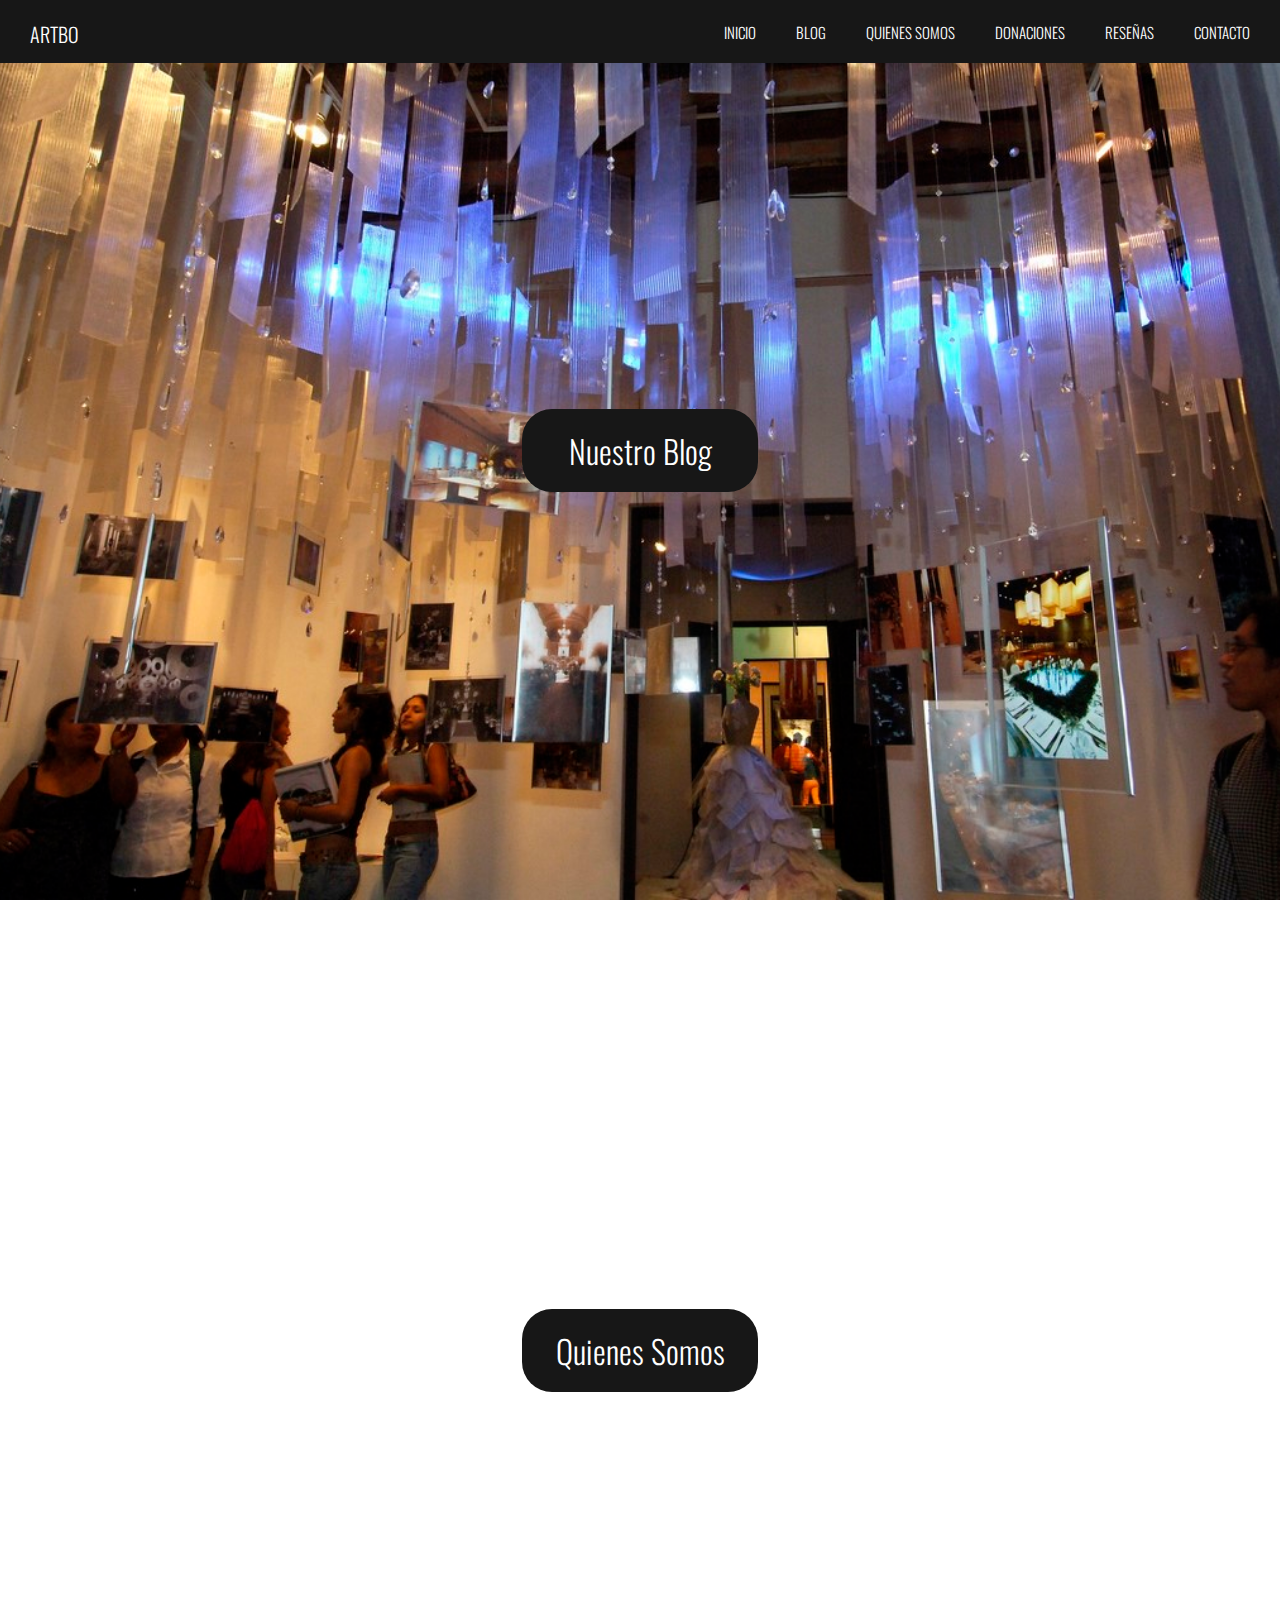
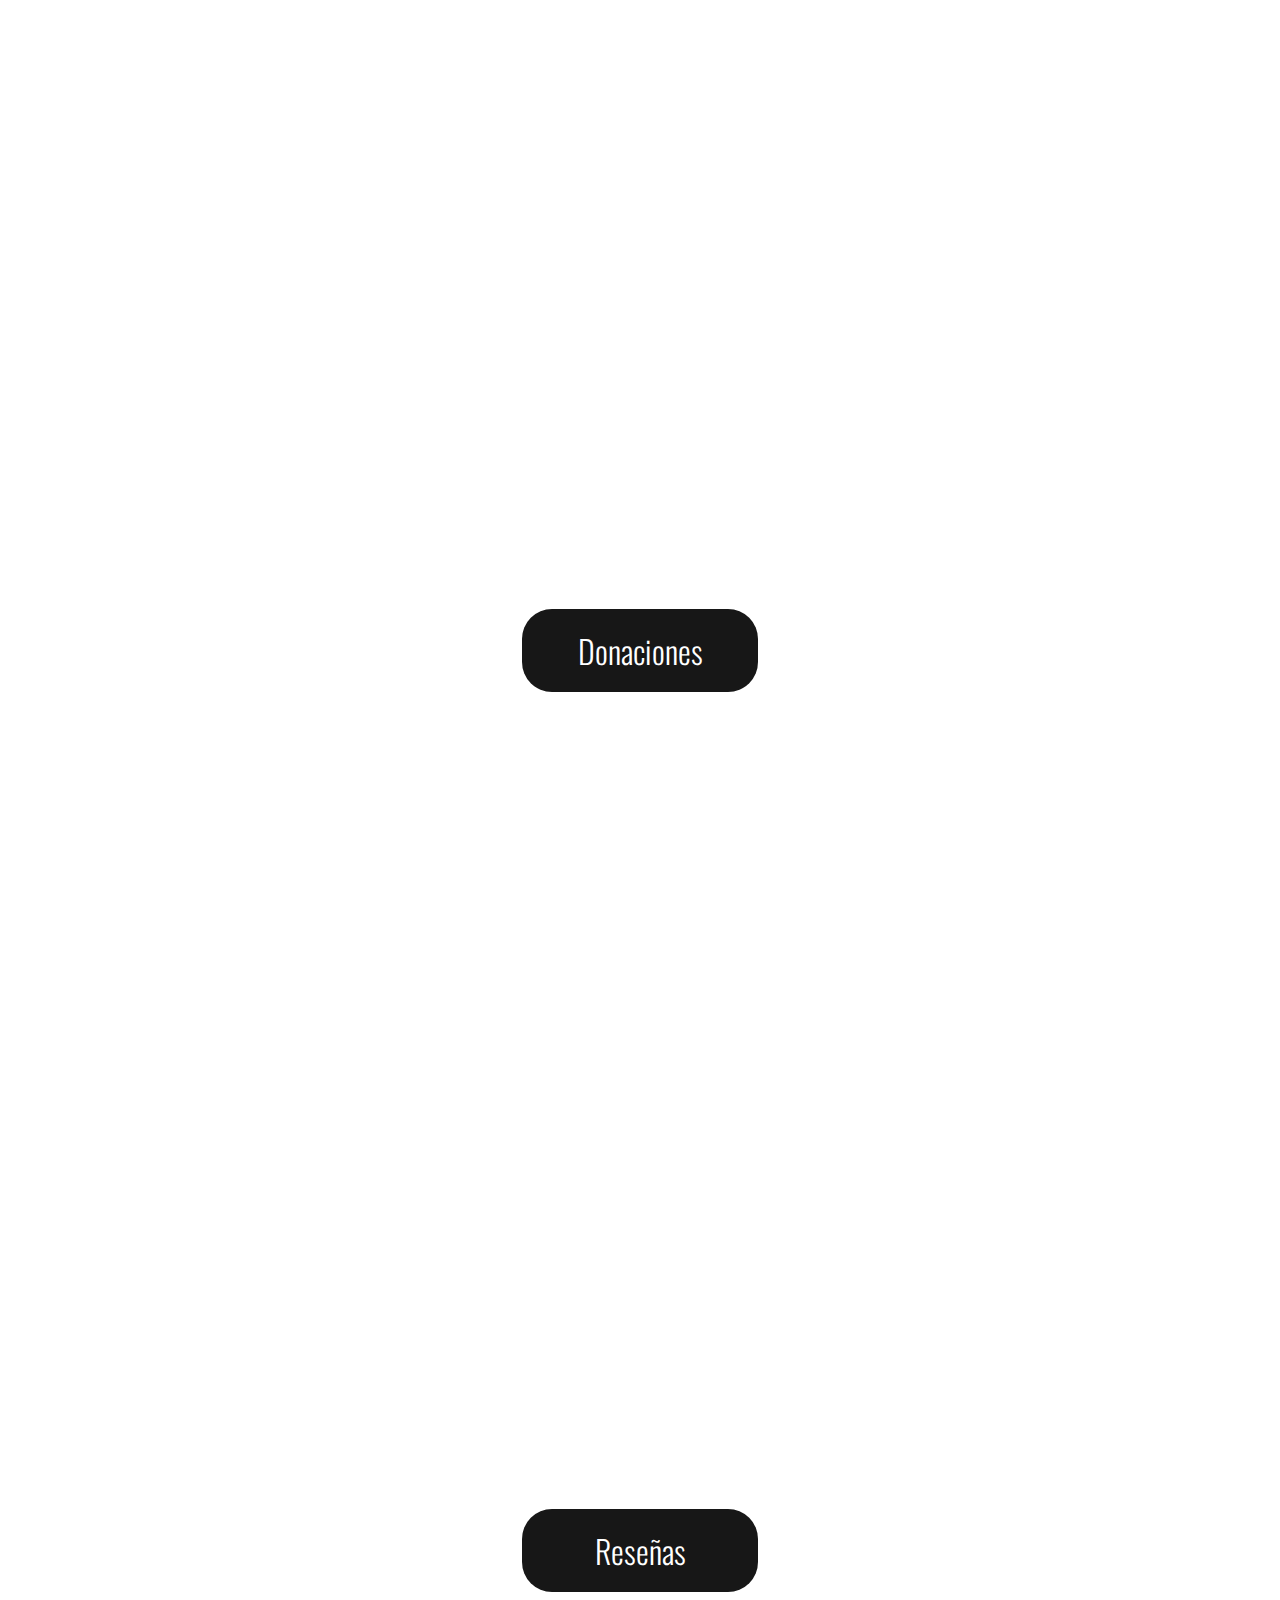
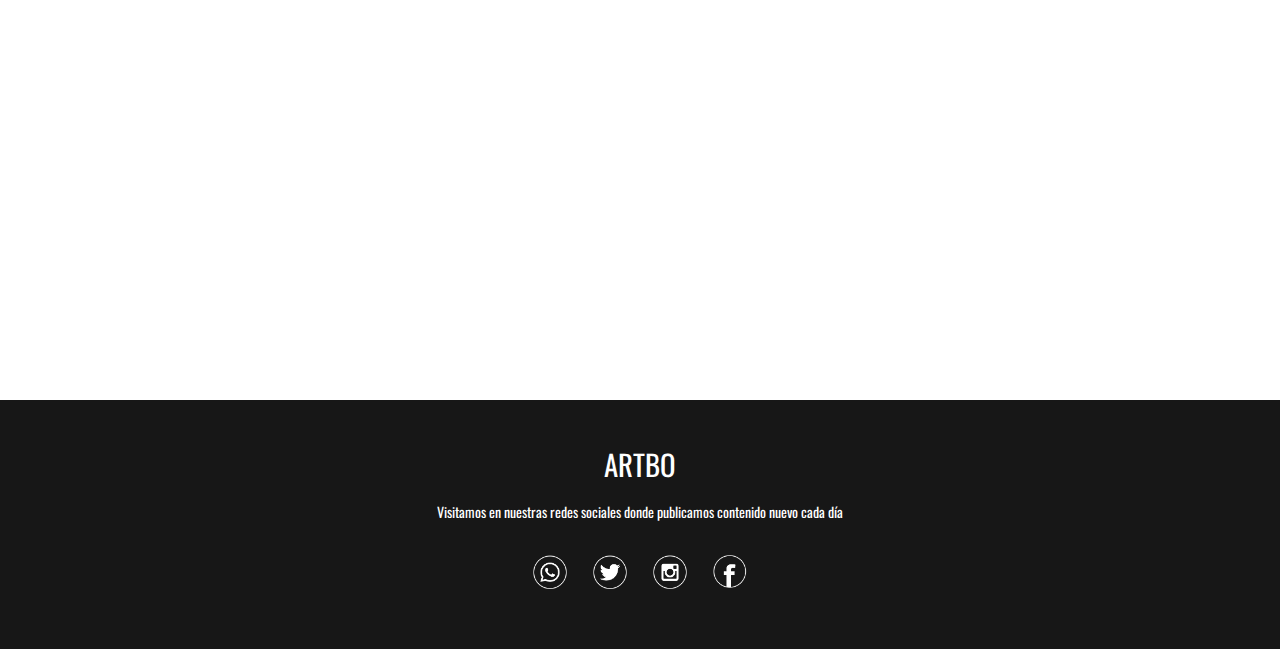
<file: index.html>
<!DOCTYPE html>
<html lang="es">
<head>
    <meta charset="UTF-8">
    <meta http-equiv="X-UA-Compatible" content="IE=edge">
    <meta name="viewport" content="width=device-width, initial-scale=1.0">
    <link href='https://fonts.googleapis.com/css?family=Oswald' rel='stylesheet'>
    <link rel="stylesheet" href="css/estilo.css">
    <title>Document</title>
</head>
<body>
    <div class="header">

        <div class="logo">
            <a href="index.html">ARTBO</a>
        </div>

        <nav class="navbar">
            <a href="index.html">INICIO</a>
            <a href="blog.html">BLOG</a>
            <a href="acercade.html">QUIENES SOMOS</a>
            <a href="donacion.html">DONACIONES</a>
            <a href="reseña.html">RESEÑAS</a>
            <a href="contacto.html">CONTACTO</a>
        </nav>

    </div>
    <header class="efecto-parallax">
        <div class="texto1">
            <a href="blog.html"> <span>Nuestro Blog</span></a>
        </div>
    </header> 
    <section class="efecto-parallax2">
        <div class="texto2">
            <a href="acercade.html"> <span>Quienes Somos</span></a>
            
        </div>
    </section>
    <section class="efecto-parallax3">
        <div class="texto3">
            <a href="donacion.html"> <span>Donaciones</span></a>
           
        </div>
    </section>
    <section class="efecto-parallax4">
        <div class="texto4">
            <a href="reseña.html"> <span>Reseñas</span></a>
           
        </div>
    </section>
   
    
    <footer>
        <div class="footer-content">
            <h3>ARTBO</h3>
            <p>Visitamos en nuestras redes sociales donde publicamos contenido nuevo cada día</p>
            <ul class="socials">
                <li><a href="#"><img src="img/logos-02.png" alt=""></a></li>
                <li><a href="#"><img src="img/logos-03.png" alt=""></i></a></li>
                <li><a href="#"><img src="img/logos-04.png" alt=""></a></li>
                <li><a href="#"><img src="img/logos_Mesa de trabajo 1.png" alt=""></i></a></li>
            </ul>
        </div>
        
    </footer>
        


 
 </body>
</html>
</file>
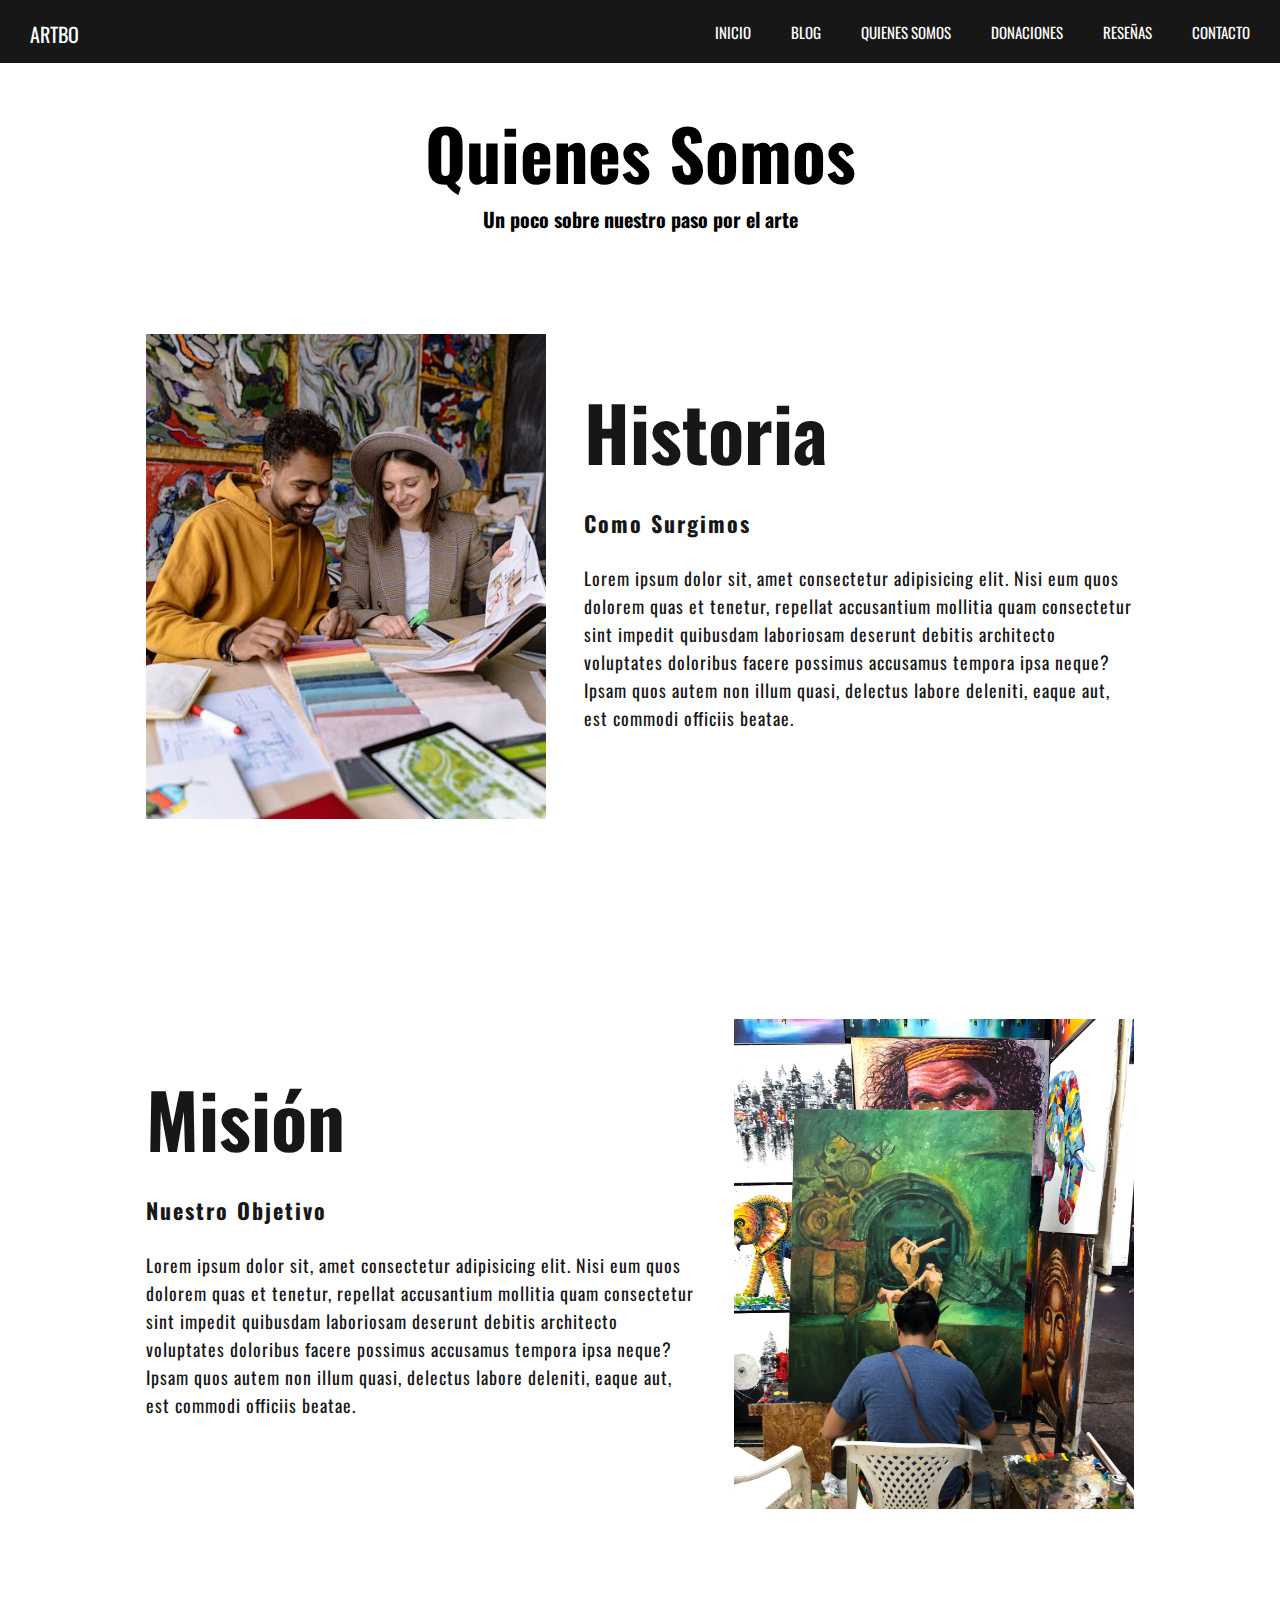
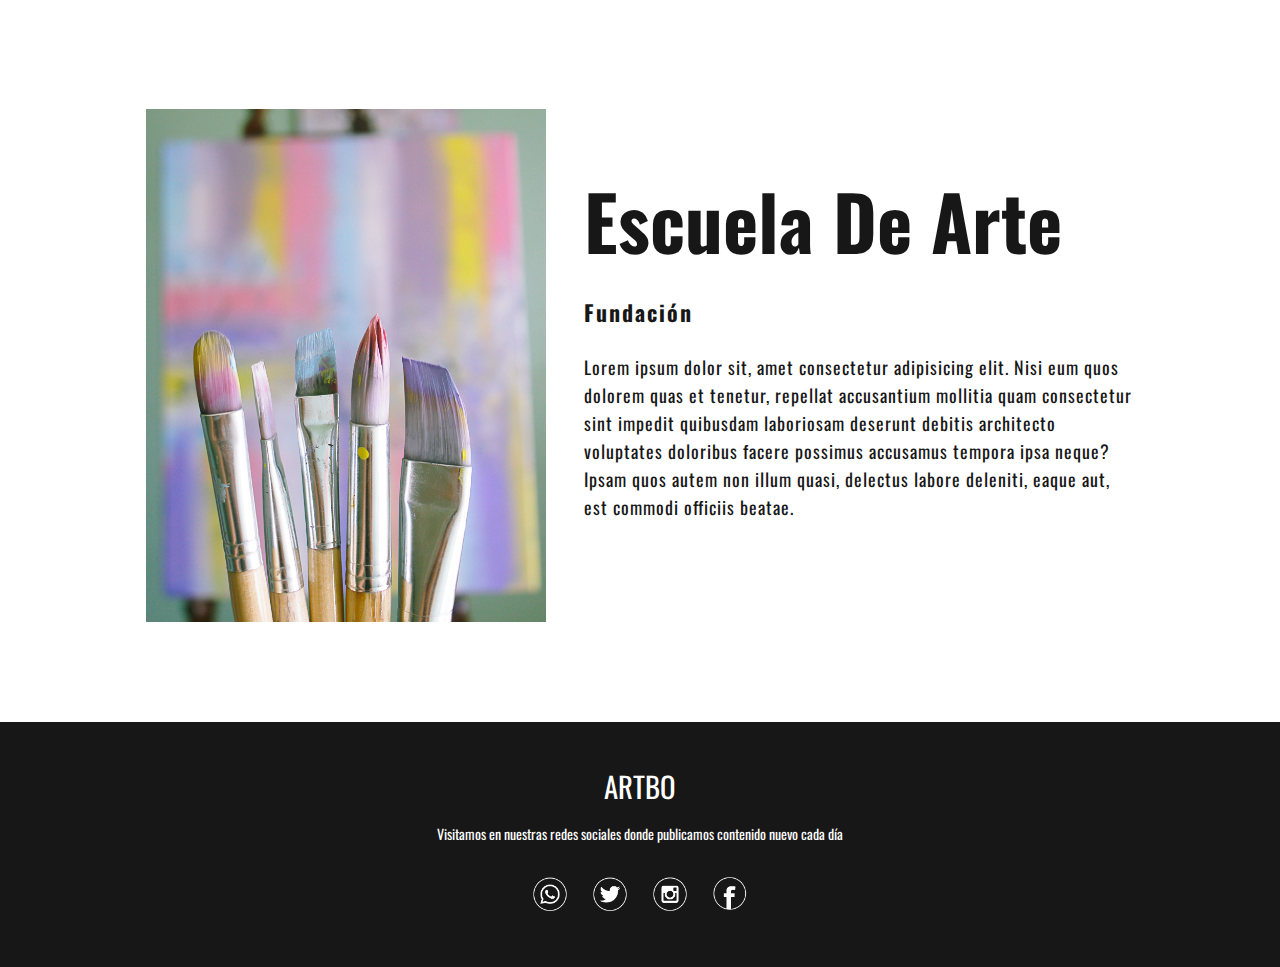
<file: acercade.html>
<!DOCTYPE html>
<html lang="es">

<head>
    <meta charset="UTF-8">
    <meta http-equiv="X-UA-Compatible" content="IE=edge">
    <meta name="viewport" content="width=device-width, initial-scale=1.0">
    <link rel="stylesheet" href="css/acercade.css">
    <link href='https://fonts.googleapis.com/css?family=Oswald' rel='stylesheet'>
    <title>Document</title>
</head>

<body>
    
    <div class="header">

        <div class="logo">
            <a href="index.html">ARTBO</a>
        </div>

        <nav class="navbar">
            <a href="index.html">INICIO</a>
            <a href="blog.html">BLOG</a>
            <a href="acercade.html">QUIENES SOMOS</a>
            <a href="donacion.html">DONACIONES</a>
            <a href="reseña.html">RESEÑAS</a>
            <a href="contacto.html">CONTACTO</a>
        </nav>

    </div>
    <div class="acercade">
        <h1>  <span> Quienes Somos</span> <br>
            Un poco sobre nuestro paso por el arte</h1>
    
    </div>
    <section class="acercade1">
    <div class="contenedor">
    <img src="imgacerca/pexels-photo-6322392.jpeg" alt="">
    <div class="acerca-texto">
        <h2>Historia</h2>
        <h5>Como surgimos</h5>
        <p>Lorem ipsum dolor sit, amet consectetur adipisicing elit. Nisi eum quos dolorem quas et tenetur, repellat 
            accusantium mollitia quam consectetur sint impedit quibusdam laboriosam deserunt debitis architecto voluptates doloribus facere
             possimus accusamus tempora ipsa neque? Ipsam quos autem non illum quasi, delectus labore deleniti, eaque aut, est commodi officiis beatae.</p>
    </div>
                 
</div>
</section>

<section class="acercade2">
    <div class="contenedor">
    
    <div class="acerca-texto">
        <h2>Misión</h2>
        <h5>Nuestro Objetivo</h5>
        <p>Lorem ipsum dolor sit, amet consectetur adipisicing elit. Nisi eum quos dolorem quas et tenetur, repellat 
            accusantium mollitia quam consectetur sint impedit quibusdam laboriosam deserunt debitis architecto voluptates doloribus facere
             possimus accusamus tempora ipsa neque? Ipsam quos autem non illum quasi, delectus labore deleniti, eaque aut, est commodi officiis beatae.</p>
    </div>
    <img src="imgacerca/imagen5.jpg" alt="">            
</div>
</section>

<section class="acercade3">
    <div class="contenedor">
        <img src="imgacerca/imagen3.jpg" alt=""> 
    <div class="acerca-texto">
        <h2>Escuela de Arte</h2>
        <h5>Fundación</h5>
        <p>Lorem ipsum dolor sit, amet consectetur adipisicing elit. Nisi eum quos dolorem quas et tenetur, repellat 
            accusantium mollitia quam consectetur sint impedit quibusdam laboriosam deserunt debitis architecto voluptates doloribus facere
             possimus accusamus tempora ipsa neque? Ipsam quos autem non illum quasi, delectus labore deleniti, eaque aut, est commodi officiis beatae.</p>
    </div>
                 
</div>
</section>



    <footer>
        <div class="footer-content">
            <h3>ARTBO</h3>
            <p>Visitamos en nuestras redes sociales donde publicamos contenido nuevo cada día</p>
            <ul class="socials">
                <li><a href="#"><img src="img/logos-02.png" alt=""></a></li>
                <li><a href="#"><img src="img/logos-03.png" alt=""></i></a></li>
                <li><a href="#"><img src="img/logos-04.png" alt=""></a></li>
                <li><a href="#"><img src="img/logos_Mesa de trabajo 1.png" alt=""></i></a></li>
            </ul>
        </div>

    </footer>
</body>

</html>
</file>
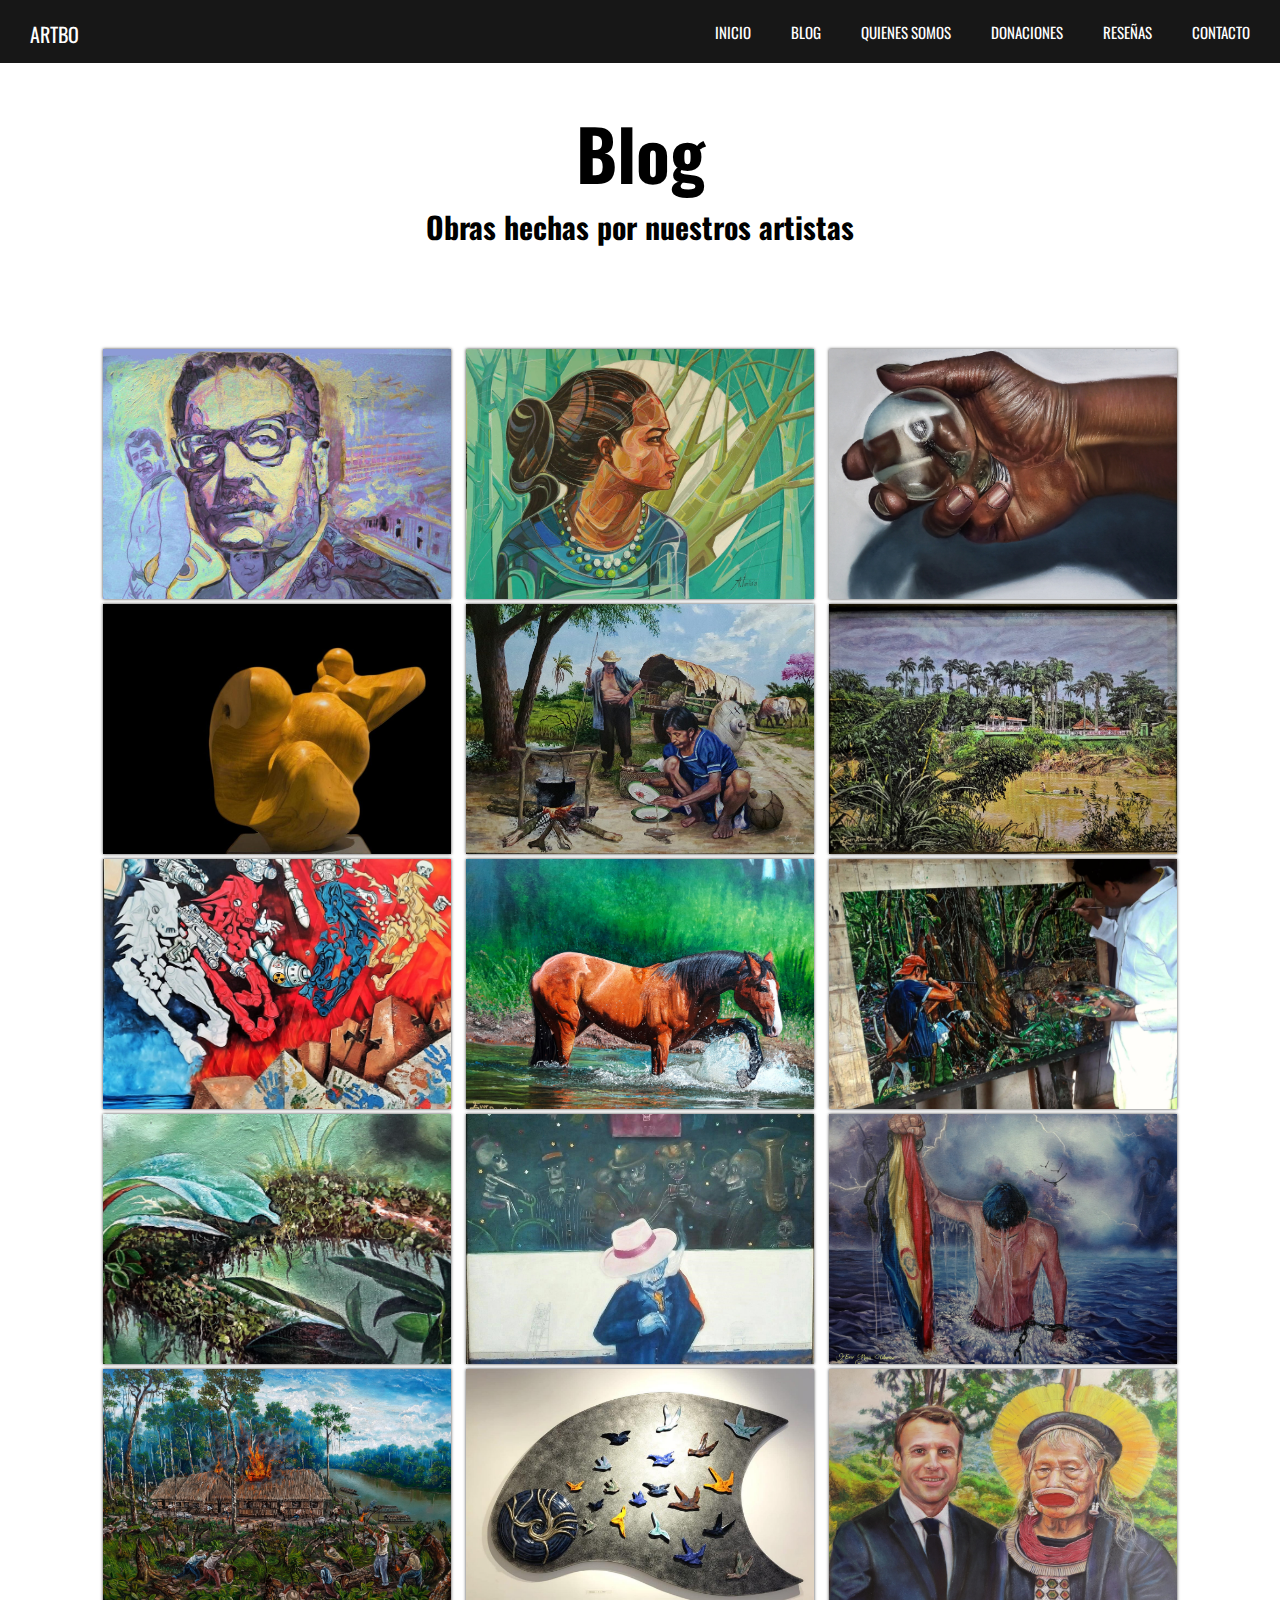
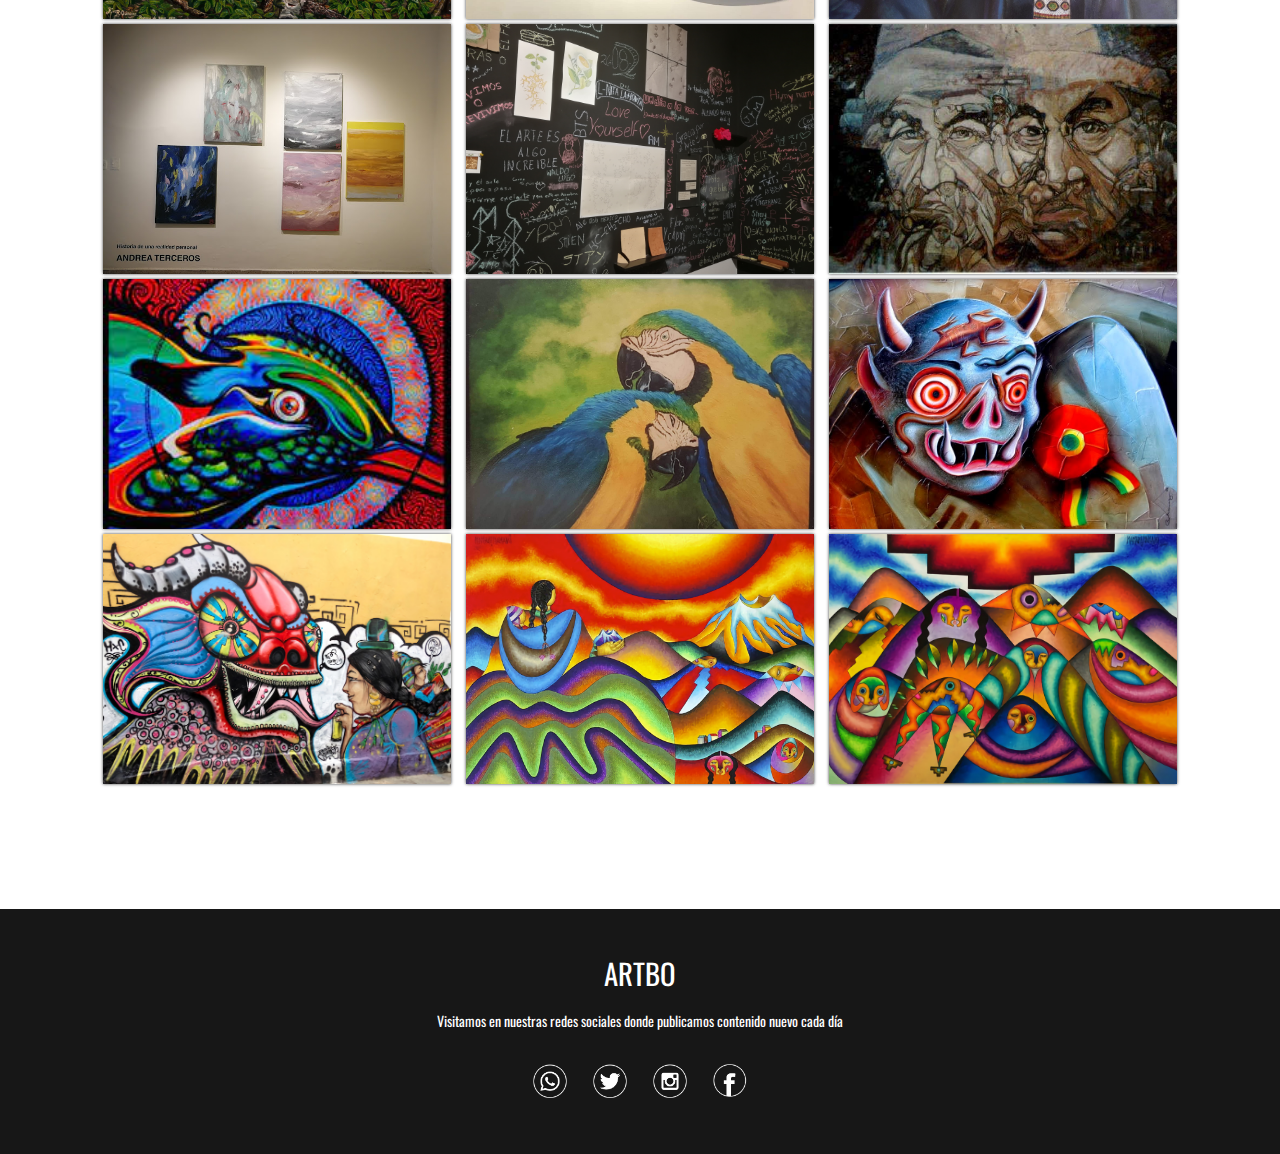
<file: blog.html>
<!DOCTYPE html>
<html lang="es">
<head>
    <meta charset="UTF-8">
    <meta http-equiv="X-UA-Compatible" content="IE=edge">
    <meta name="viewport" content="width=device-width, initial-scale=1.0">
    <link rel="stylesheet" href="css/estiloblog.css">
    <link href='https://fonts.googleapis.com/css?family=Oswald' rel='stylesheet'>
    <title>Document</title>
</head>
<body>
    <div class="header">

        <div class="logo">
            <a href="index.html">ARTBO</a>
        </div>

        <nav class="navbar">
            <a href="index.html">INICIO</a>
            <a href="blog.html">BLOG</a>
            <a href="acercade.html">QUIENES SOMOS</a>
            <a href="donacion.html">DONACIONES</a>
            <a href="reseña.html">RESEÑAS</a>
            <a href="contacto.html">CONTACTO</a>
        </nav>

    </div>
            <div class="blog">
                <h1>  <span> Blog</span> <br>
                    Obras hechas por nuestros artistas</h1>
            
            </div>

    
        <div class="fotos">
            <div class="foto-contenido">
                <div class="imagen">
                    <img src="imgblog/foto1.jpg" alt="">
                    <div class="overlay">
                        <h2>Artista <br>
                        Lorem ipsum dolor sit amet consectetur adipisicing elit. Hic, suscipit.</h2>

                    </div>
                </div>
                <div class="imagen">
                    <img src="imgblog/foto2.jpg" alt="">
                    <div class="overlay">
                        <h2>Artista <br>
                            Lorem ipsum dolor sit amet consectetur adipisicing elit. Hic, suscipit.</h2>
                    </div>
                </div>
                <div class="imagen">
                    <img src="imgblog/foto3.jpg" alt="">
                    <div class="overlay">
                        <h2>Artista <br>
                            Lorem ipsum dolor sit amet consectetur adipisicing elit. Hic, suscipit.</h2>
                    </div>
                </div>
                <div class="imagen">
                    <img src="imgblog/foto4.jpg" alt="">
                    <div class="overlay">
                        <h2>Artista <br>
                            Lorem ipsum dolor sit amet consectetur adipisicing elit. Hic, suscipit.</h2>
                    </div>
                </div>
                <div class="imagen">
                    <img src="imgblog/foto5.jpg" alt="">
                    <div class="overlay">
                        <h2>Artista <br>
                            Lorem ipsum dolor sit amet consectetur adipisicing elit. Hic, suscipit.</h2>
                    </div>
                </div>
                <div class="imagen">
                    <img src="imgblog/foto6.jpg" alt="">
                    <div class="overlay">
                        <h2>Artista <br>
                            Lorem ipsum dolor sit amet consectetur adipisicing elit. Hic, suscipit.</h2>
                    </div>
                </div>
                <div class="imagen">
                    <img src="imgblog/foto7.jpg" alt="">
                    <div class="overlay">
                        <h2>Artista <br>
                            Lorem ipsum dolor sit amet consectetur adipisicing elit. Hic, suscipit.</h2>
                    </div>
                </div>
                <div class="imagen">
                    <img src="imgblog/foto8.jpg" alt="">
                    <div class="overlay">
                        <h2>Artista <br>
                            Lorem ipsum dolor sit amet consectetur adipisicing elit. Hic, suscipit.</h2>
                    </div>
                </div>
                <div class="imagen">
                    <img src="imgblog/foto9.jpg" alt="">
                    <div class="overlay">
                        <h2>Artista <br>
                            Lorem ipsum dolor sit amet consectetur adipisicing elit. Hic, suscipit.</h2>
                    </div>
                </div>
                <div class="imagen">
                    <img src="imgblog/foto10.jpg" alt="">
                    <div class="overlay">
                        <h2>Artista <br>
                            Lorem ipsum dolor sit amet consectetur adipisicing elit. Hic, suscipit.</h2>
                    </div>
                </div>
                <div class="imagen">
                    <img src="imgblog/foto11.jpg" alt="">
                    <div class="overlay">
                        <h2>Artista <br>
                            Lorem ipsum dolor sit amet consectetur adipisicing elit. Hic, suscipit.</h2>
                    </div>
                </div>
                <div class="imagen">
                    <img src="imgblog/foto12.jpg" alt="">
                    <div class="overlay">
                        <h2>Artista <br>
                            Lorem ipsum dolor sit amet consectetur adipisicing elit. Hic, suscipit.</h2>
                    </div>
                </div>
                <div class="imagen">
                    <img src="imgblog/foto13.jpg" alt="">
                    <div class="overlay">
                        <h2>Artista <br>
                            Lorem ipsum dolor sit amet consectetur adipisicing elit. Hic, suscipit.</h2>
                    </div>
                </div>
                <div class="imagen">
                    <img src="imgblog/foto14.jpg" alt="">
                    <div class="overlay">
                        <h2>Artista <br>
                            Lorem ipsum dolor sit amet consectetur adipisicing elit. Hic, suscipit.</h2>
                    </div>
                </div>
                <div class="imagen">
                    <img src="imgblog/foto15.jpg" alt="">
                    <div class="overlay">
                        <h2>Artista <br>
                            Lorem ipsum dolor sit amet consectetur adipisicing elit. Hic, suscipit.</h2>
                    </div>
                </div>
                <div class="imagen">
                    <img src="imgblog/foto16.jpg" alt="">
                    <div class="overlay">
                        <h2>Artista <br>
                            Lorem ipsum dolor sit amet consectetur adipisicing elit. Hic, suscipit.</h2>
                    </div>
                </div>
                <div class="imagen">
                    <img src="imgblog/foto17.jpg" alt="">
                    <div class="overlay">
                        <h2>Artista <br>
                            Lorem ipsum dolor sit amet consectetur adipisicing elit. Hic, suscipit.</h2>
                    </div>
                </div>
                <div class="imagen">
                    <img src="imgblog/foto18.jpg" alt="">
                    <div class="overlay">
                        <h2>Artista <br>
                            Lorem ipsum dolor sit amet consectetur adipisicing elit. Hic, suscipit.</h2>
                    </div>
                </div>
                <div class="imagen">
                    <img src="imgblog/foto19.jpg" alt="">
                    <div class="overlay">
                        <h2>Artista <br>
                            Lorem ipsum dolor sit amet consectetur adipisicing elit. Hic, suscipit.</h2>
                    </div>
                </div>
                <div class="imagen">
                    <img src="imgblog/foto20.jpg" alt="">
                    <div class="overlay">
                        <h2>Artista <br>
                            Lorem ipsum dolor sit amet consectetur adipisicing elit. Hic, suscipit.</h2>
                    </div>
                </div>
                <div class="imagen">
                    <img src="imgblog/foto21.jpg" alt="">
                    <div class="overlay">
                        <h2>Artista <br>
                            Lorem ipsum dolor sit amet consectetur adipisicing elit. Hic, suscipit.</h2>
                    </div>
                </div>
                <div class="imagen">
                    <img src="imgblog/foto22.jpg" alt="">
                    <div class="overlay">
                        <h2>Artista <br>
                            Lorem ipsum dolor sit amet consectetur adipisicing elit. Hic, suscipit.</h2>
                    </div>
                </div>
                <div class="imagen">
                    <img src="imgblog/foto23.jpg" alt="">
                    <div class="overlay">
                        <h2>Artista <br>
                            Lorem ipsum dolor sit amet consectetur adipisicing elit. Hic, suscipit.</h2>
                    </div>
                </div>
                <div class="imagen">
                    <img src="imgblog/foto24.jpg" alt="">
                    <div class="overlay">
                        <h2>Artista <br>
                            Lorem ipsum dolor sit amet consectetur adipisicing elit. Hic, suscipit.</h2>
                    </div>
                </div>

            </div>
        </div>
        <footer>
            <div class="footer-content">
                <h3>ARTBO</h3>
                <p>Visitamos en nuestras redes sociales donde publicamos contenido nuevo cada día</p>
                <ul class="socials">
                    <li><a href="#"><img src="img/logos-02.png" alt=""></a></li>
                    <li><a href="#"><img src="img/logos-03.png" alt=""></i></a></li>
                    <li><a href="#"><img src="img/logos-04.png" alt=""></a></li>
                    <li><a href="#"><img src="img/logos_Mesa de trabajo 1.png" alt=""></i></a></li>
                </ul>
            </div>
            
        </footer>
    
    
    
</body>
</html>
</file>
<file: css/estilo.css>
html{
    scroll-behavior: smooth;
  }
*{
    margin: 0;
    padding: 0;
    text-decoration: none;
}

body{
    width: 100%;
    font-family: 'Oswald';
}
.header {
    grid-area: header;
    display: flex;
    align-items: center;
    justify-content: space-between;
    height: 63px;
    background: #171717;
    position: fixed;
    width: 100%;
    z-index: 100;
    
   
}

.navbar {
    display: flex;
    margin-right: 10px;
    animation-name: animar;
    animation-duration: 1.5s;
    animation-timing-function: ease-out;
}

.logo {
    margin-left: 30px;
    animation-name: animar;
    animation-duration: 1.5s;
    animation-timing-function: ease-out;
    font-family: 'Oswald';font-size: 25px;
}


.logo a {
    text-decoration: none;
    color: #fff;
    text-transform: uppercase;
    font-size: 20px;
}

.navbar a {
    display: block;
    padding: 20px 20px;
    color: #fff;
    text-decoration: none;
    font-size: 15px;
}

.navbar a:hover {
    background: #3f3f3f;
}

.efecto-parallax{
    width: 100%;
    height:100vh;
    background-image: url(/img/Manzana-18-Copiar-1\ \(1\).jpg);
    background-position: center;
    background-size: cover;
    background-repeat: no-repeat;
    background-attachment: fixed;
    display: flex;
    justify-content: center;
    align-items: center;
}

.texto1{
    background: #171717;
    border-radius: 30px;
    padding: 18px;
    width: 200px;
    text-align: center;
    color: #fff;
    animation-name: animar;
    animation-duration: 1.5s;
    animation-timing-function: ease-out;
    
}
.texto1:hover {
    background-color: transparent;
	border: 2px solid white;
	cursor: pointer;
}
a{
    font-size:32px;
    font-weight: 300;
    color: #fff;
}
.efecto-parallax2{
    width: 100%;
    height:100vh;
    background-image: url(/img/Manzana-19-Copiar-1\ \(1\).jpg);
    background-position: center;
    background-size: cover;
    background-repeat: no-repeat;
    background-attachment: fixed;
    display: flex;
    justify-content: center;
    align-items: center;
}

.texto2{
    background: #171717;
    border-radius: 30px;
    padding: 18px;
    width: 200px;
    text-align: center;
    color: #fff;
    animation-name: animar;
    animation-duration: 1.5s;
    animation-timing-function: ease-out;
}

.texto2:hover {
    background-color: transparent;
	border: 2px solid white;
	cursor: pointer;
}
.efecto-parallax3{
    width: 100%;
    height:100vh;
    background-image: url(/img/Manzana-32-Copiar-1.jpg);
    background-position: center;
    background-size: cover;
    background-repeat: no-repeat;
    background-attachment: fixed;
    display: flex;
    justify-content: center;
    align-items: center;
}

.texto3{
    background: #171717;
    border-radius: 30px;
    padding: 18px;
    width: 200px;
    text-align: center;
    color: #fff;
    animation-name: animar;
    animation-duration: 1.5s;
    animation-timing-function: ease-out;
}

.texto3:hover {
    background-color: transparent;
	border: 2px solid white;
	cursor: pointer;
}
.efecto-parallax4{
    width: 100%;
    height:100vh;
    background-image: url(/img/Manzana-37-Copiar-1.jpg);
    background-position: center;
    background-size: cover;
    background-repeat: no-repeat;
    background-attachment: fixed;
    display: flex;
    justify-content: center;
    align-items: center;
}

.texto4{
    background: #171717;
    border-radius: 30px;
    padding: 18px;
    width: 200px;
    text-align: center;
    color: #fff;
    animation-name: animar;
    animation-duration: 1.5s;
    animation-timing-function: ease-out;
    
}
.texto4:hover {
    background-color: transparent;
	border: 2px solid white;
	cursor: pointer;
}

footer{
    background: #171717;
    height: auto;
    width: 100%;
    padding-top: 40px;
    color: #fff;
}
.footer-content{
    display: flex;
    align-items: center;
    justify-content: center;
    flex-direction: column;
    text-align: center;
}
.footer-content h3{
    font-size: 1.8rem;
    font-weight: 400;
    line-height: 3rem;
}
.footer-content p{
    max-width: 500px;
    margin: 10px auto;
    line-height: 28px;
    font-size: 14px;
}
.socials{
    list-style: none;
    display: flex;
    align-items: center;
    justify-content: center;
    margin: 1rem 0 3rem 0;
}
.socials li{
    margin: 0 10px;
}


.socials img:hover{
    background-color: transparent;
	border: 2px solid white;
	cursor: pointer;
}
.socials img{
    width: 40px;
}

@keyframes animar {
    0%{
        transform: scale(.3);/*para poder escalar como un zoom*/
    } 
  
  }
</file>
<file: css/acercade.css>
html{
    scroll-behavior: smooth;
  }
*{
    margin: 0;
    padding: 0;
    text-decoration: none;
}

body{
    width: 100%;
    font-family: 'Oswald';
}
.header {
    grid-area: header;
    display: flex;
    align-items: center;
    justify-content: space-between;
    height: 63px;
    background: #171717;
    position: fixed;
    width: 100%;
    z-index: 100;
    
   
}

.navbar {
    display: flex;
    margin-right: 10px;
    animation-name: animar;
    animation-duration: 1.5s;
    animation-timing-function: ease-out;
}

.logo {
    margin-left: 30px;
    animation-name: animar;
    animation-duration: 1.5s;
    animation-timing-function: ease-out;
    font-family: 'Oswald';font-size: 25px;
}

.logo a {
    text-decoration: none;
    color: #fff;
    text-transform: uppercase;
    font-size: 20px;
}

.navbar a {
    display: block;
    padding: 20px 20px;
    color: #fff;
    text-decoration: none;
    font-size: 15px;
}

.navbar a:hover {
    background: #3f3f3f;
}
.acercade{
    display: flex;
    justify-content: center ;
    text-align: center;
    padding: 100px 0px 0px;
    font-size: 10px;
    
}
.acercade span{
    font-size: 70px;
}

.acercade1{
    color: #171717;
    padding: 100px;
    animation: moverIzquierda 1s ease-in;
}
.acercade1 img{
	
	width: 400px;
}
.acerca-texto{
	width: 550px;
}
.contenedor{
	width: 1130px;
	max-width: 95%;
	margin: 0 auto;
	display: flex;
	align-items: center;
	justify-content: space-around;
}

.acerca-texto h2{
	
	font-size: 75px;
	text-transform: capitalize;
	margin-bottom: 20px;
}
.acerca-texto h5{
	
	letter-spacing: 2px;
	font-size: 22px;
	margin-bottom: 25px;
	text-transform: capitalize;
}
.acerca-texto p{
	
	letter-spacing: 1px;
	line-height: 28px;
	font-size: 18px;
	margin-bottom: 45px;
}

.acercade2{
    color: #171717;
    padding: 100px;
    animation: moverDerecha 1s ease-in;
}
.acercade2 img{
	
	width: 400px;
}

.acercade3{
    color: #171717;
    padding: 100px;
    animation: moverIzquierda 1s ease-in;
}
.acercade3 img{
	
	width: 400px;
}


  .celda9 {
    background:  #db4b6a;
    grid-area: celda9;
    color: white;
  }

.flex{
    margin: 100px ;
    display: flex;
    justify-content: space-between;
    align-items: center;

}
.flex img {
    display: flex;
    justify-content: center;
    align-items: center;
    padding: 180px 0px ;
    width: 600px;
}
.textos h1{
    display: flex;
    justify-content: center;
    align-items: center;
}
.textos p{
    
    text-align: justify;
    margin: 0px  200px;
    padding: 10px 0px 0px 0px;

}







footer{
    background: #171717;
    height: auto;
    width: 100%;
    padding-top: 40px;
    color: #fff;
}
.footer-content{
    display: flex;
    align-items: center;
    justify-content: center;
    flex-direction: column;
    text-align: center;
}
.footer-content h3{
    font-size: 1.8rem;
    font-weight: 400;
    line-height: 3rem;
}
.footer-content p{
    max-width: 500px;
    margin: 10px auto;
    line-height: 28px;
    font-size: 14px;
}
.socials{
    list-style: none;
    display: flex;
    align-items: center;
    justify-content: center;
    margin: 1rem 0 3rem 0;
}
.socials li{
    margin: 0 10px;
}


.socials img:hover{
    background-color: transparent;
	border: 2px solid white;
	cursor: pointer;
}
.socials img{
    width: 40px;
}

@keyframes animar {
    0%{
        transform: scale(.3);/*para poder escalar como un zoom*/
    } 
  
  }
  @keyframes moverIzquierda {
    0%{
        opacity: 0;
        transform: translateX(-100px);
    }
  
    100%{
        opacity: 1;
        transform: translate(0);/*lo traslada a 0*/
    }
  }
  @keyframes moverDerecha {
    0%{/*punto iniciala 100%*/
        opacity: 0;/*opacidad de incio*/
        transform: translateX(100px);/*mover hasta el punto x*/
    }
  
    100%{
        opacity: 1;
        transform: translate(0);
    }
  }
</file>
<file: css/estiloblog.css>
html{
    scroll-behavior: smooth;
  }
*{
    margin: 0;
    padding: 0;
}

body {
    font-family: Oswald;
}
.header {
    grid-area: header;
    display: flex;
    align-items: center;
    justify-content: space-between;
    height: 63px;
    background: #171717;
    position: fixed;
    width: 100%;
    z-index: 100;
    
   
}

.navbar {
    display: flex;
    margin-right: 10px;
    animation-name: animar;
    animation-duration: 1.5s;
    animation-timing-function: ease-out;
}

.logo {
    margin-left: 30px;
    animation-name: animar;
    animation-duration: 1.5s;
    animation-timing-function: ease-out;
    font-family: 'Oswald';font-size: 25px;
}

.logo a {
    text-decoration: none;
    color: #fff;
    text-transform: uppercase;
    font-size: 20px;
}

.navbar a {
    display: block;
    padding: 20px 20px;
    color: #fff;
    text-decoration: none;
    font-size: 15px;
}

.navbar a:hover {
    background: #3f3f3f;
    
}
.blog{
    display: flex;
    justify-content: center ;
    text-align: center;
    padding: 100px 0px;
    font-size: 15px;
    animation: arriba 1s ease-in;
}
.blog span{
    font-size: 70px;
}

.fotos {
    padding: 0px 0px 120px 0px;
    animation: arriba 1s ease-in;
}
.foto-contenido{
    display:flex;
    width: 85%;
    margin: auto;
    justify-content: space-around;
    flex-wrap: wrap;
    border-radius:3px;
}

.foto-contenido .imagen{
    width: 32%;
    position: relative;
    height:250px;
    margin-bottom:5px;
    box-shadow: 0px 0px 3px 0px rgba(0, 0, 0, .75)
}
.imagen img{
    width: 100%;
    height:100%;
    object-fit: cover;
}

.overlay{
    position: absolute;
    bottom: 0;
    left: 0;
    background:#171717;
    width: 100%;
    height: 0;
    overflow: hidden;
    transition: .5s ease;
}

.overlay h2{
    color: #fff;
    font-weight: 300;
    font-size:20px;
    position: absolute;
    top: 50%;
    left:50%;
    text-align: justify;
    text-align: center;
    transform: translate(-50%, -50%);
}

.imagen:hover .overlay{
    height:100%;
    cursor: pointer;
}


footer{
    background: #171717;
    height: auto;
    width: 100%;
    padding-top: 40px;
    color: #fff;
}
.footer-content{
    display: flex;
    align-items: center;
    justify-content: center;
    flex-direction: column;
    text-align: center;
}
.footer-content h3{
    font-size: 1.8rem;
    font-weight: 400;
    line-height: 3rem;
}
.footer-content p{
    max-width: 500px;
    margin: 10px auto;
    line-height: 28px;
    font-size: 14px;
}
.socials{
    list-style: none;
    display: flex;
    align-items: center;
    justify-content: center;
    margin: 1rem 0 3rem 0;
}
.socials li{
    margin: 0 10px;
}


.socials img:hover{
    background-color: transparent;
	border: 2px solid white;
	cursor: pointer;
}
.socials img{
    width: 40px;
}
@keyframes animar {
    0%{
        transform: scale(.3);/*para poder escalar como un zoom*/
    } 
  
  }
  @keyframes arriba {
    0%{
        opacity: 0;
        transform: translateY(100px);
    }

    100%{
        opacity: 1;
        transform: translate(0);
    }
}
</file>
